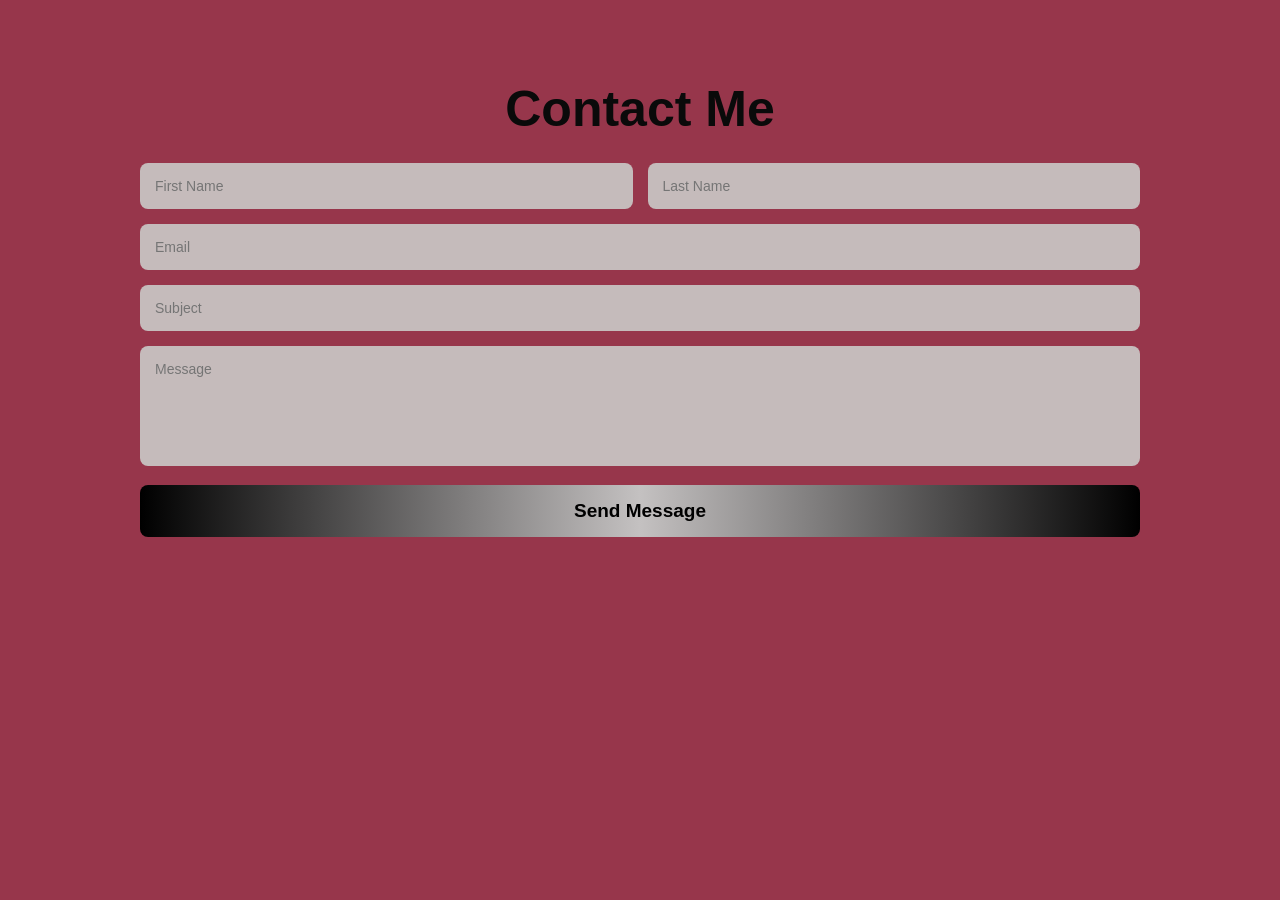
<file: contact.html>
<!DOCTYPE html>
<html lang="en">
<head>
    <meta charset="UTF-8">
    <meta name="viewport" content="width=device-width, initial-scale=1.0">
    <title>Contact</title>
     <link rel="stylesheet" href="style.css">
    <script src="script.js"></script>
</head>
<body>
    <section class="contact-section">

    <div class="contact-container">
        <h2>Contact Me</h2>

        <form>
            <div class="row">
                <input type="text" placeholder="First Name">
                <input type="text" placeholder="Last Name">
            </div>

            <input type="email" placeholder="Email">
            <input type="text" placeholder="Subject">
            <textarea placeholder="Message"></textarea>

            <button type="submit">Send Message</button>
        </form>
    </div>

</section>
</body>
</html>
</file>
<file: style.css>
*{
    margin: 0;
    padding: 0;
    box-sizing: border-box;
    font-family: 'poppins' , sans-serif;
}

body{
    color: rgb(239, 241, 243);
    background-color: rgb(151, 54, 75);

}
.header{
    position: fixed;
    top: 0;
    left: 0;
    width: 100%;
    padding: 20px 10%;
    background: rgb(59, 7, 7);
    display:flex;
    justify-content: space-between;
    align-items: center;
    z-index: 100;
}
.logo{
    position: relative;
    font-size: 40px;
    color: #ffffff;
    text-decoration: none;
    font-weight: 600;

}

.navbar a{
    display: inline-block;
    font-size: 25px;
    color: #ffffff;
    text-decoration: none;
    font-weight: 500;
    margin-left: 35px;
    transition: .3s;
}

.home{
    position: relative;
    width: 100%;
    justify-content: space-between;
    height: 100vh;
   
    background-size:cover;
    background-position: center;
    display: flex;
    align-items: center;
    padding: 70px 10% 0;
}
.home-content{
    max-width: 600px;
}
.home-content h3{
    font-size: 32px;
    font-weight: 700;
}
.home-content h1 {
    font-size: 56px;
    font-weight: 700;
    margin: -3px 0;
}
.home-content p {
    font-size: 20px;
}
img{
    width: 130%;
    border-radius:80%;
    height: 500px;
    border: 2px black solid;
    
}
.container{
    padding-right: 100px;
}

.about-img{
    width: 40%;
    padding-left: 200px;
    margin-top: 100px;
    
}
.about-content {
display: flex;
align-items: center;
}
.text{
    margin-left: 350px;
    margin-top: 150px;
   
}
.hh{
 padding-left: 680px;
  margin-bottom: -80px;
  font-size: 35px;
}
.text h4{
    line-height: 2;
    font-size: 20px;
}


.carousel {
    position: relative;
    width: 70%;
    height: 700px;
    margin: 50px auto;
    overflow: hidden;
    border-radius: 12px;
    margin-top: 100px;
    margin-bottom:200px ;
    
}

.carousel img {
    position: absolute;
    width: 100%;
    height: 100%;
    opacity: 0;
    transition: 2;
}

.carousel img.active {
    opacity: 1;
}

.arrow {
    position: absolute;
    top: 50%;
    transform: translateY(-50%);
    width: 45px;
    height: 45px;
    background: rgba(0,0,0,0.5);
    color: white;
    border-radius: 50%;
    display: flex;
    justify-content: center;
    align-items: center;
    cursor: pointer;
}

.arrow.right { right: 10px; }
.arrow.left { left: 10px; }

.dots {
    position: absolute;
    bottom: 10px;
    width: 100%;
    text-align: center;
}

.dots span {
    width: 12px;
    height: 12px;
    display: inline-block;
    background: #ccc;
    margin: 5px;
    border-radius: 50%;
    cursor: pointer;
}

.dots span.active {
    background: #ff5722;
}
.work{
    text-align: center;
    margin-top: 300px;
    font-size: 40px;
}

.contact-section {
    background:rgb(151, 54, 75);
    padding: 80px 20px;
    display: flex;
    justify-content: center;
}


.contact-container {
    width: 100%;
    max-width: 1000px;
}


.contact-container h2 {
    text-align: center;
    color: #0a0a0a;
    margin-bottom: 25px;
    font-size: 50px;
}


.contact-container .row {
    display: flex;
    gap: 15px;
}


.contact-container input,
.contact-container textarea {
    width: 100%;
    padding: 15px;
    margin-bottom: 15px;
    border: none;
    border-radius: 8px;
    background: #c5bbbb;
    color:rgb(0, 0, 0);
    font-size: 14px;
    outline: none;
}


.contact-container textarea {
    height: 120px;
    resize: none;
}


.contact-container button {
    width: 100%;
    padding: 15px;
    border: none;
    border-radius: 8px;
    background: linear-gradient(to right,#000000, #c4c1c1,#000000);
    color:black;
    font-size: 19px;
    font-weight: bold;
    cursor: pointer;
    transition: 0.3s;
    margin-bottom: 150px;
}

.contact-container button:hover {
    opacity: 0.85;
}


.social-icons {
  display: flex;
  gap: 20px;
  padding-right: 300px;
}

.social-icons a {
  color: #f0e7e9;
  transition: color 0.3s;
  display: flex;
  align-items: center;
}

.social-icons a:hover {
  color: #913636;
}

.social-icons svg {
  display: block;
}



.buttons {
  display: flex;
  gap: 15px;
  justify-content: center;

}


.btn {
  padding: 12px 25px;
  border-radius: 8px;
  text-decoration: none;
  font-size: 15px;
  font-weight: 800;
}


.contact-btn {
  border: 2px solid #000000;
  color: #000507;
 background: linear-gradient(to right, #1f0101, #fbfdff);
}



.cta-btn {
  background: linear-gradient(to right, #fbfdff, #160101);
  color: rgb(15, 5, 5);
  border: 2px solid black;
}

.buttons{
   margin-top: -300px;
   margin-bottom: 300px;
   margin-right: 1280px;
}

.contact-btn:hover,
.cta-btn:hover {
    background: #290303; 
    color: rgb(253, 244, 244); 
}
.btn {
    position: relative;
    z-index: 10;
}
body {
    margin: 0;
    font-family: Arial, sans-serif;
}


.custom-footer {
    background-color: #270306; 
    color: #fff;
    padding: 15px 30px;
    display: flex;
    justify-content: space-between;
    align-items: center;
    flex-wrap: wrap;
}

.custom-footer .footer-left a {
    margin-right: 15px;
    color: #fff;
    text-decoration: none;
    font-size: 14px;
}

.custom-footer .footer-left a:hover {
    color: #963434;
}


.custom-footer .footer-center {
    font-size: 14px;
    text-align: center;
}


.custom-footer .name {
    color: #00aaff;
    text-decoration: underline;
}


.custom-footer .footer-right a {
    color: #fff;
    margin-left: 12px;
    font-size: 18px;
    text-decoration: none;
}

.custom-footer .footer-right a:hover {
    color: #ac4444;
}
</file>
